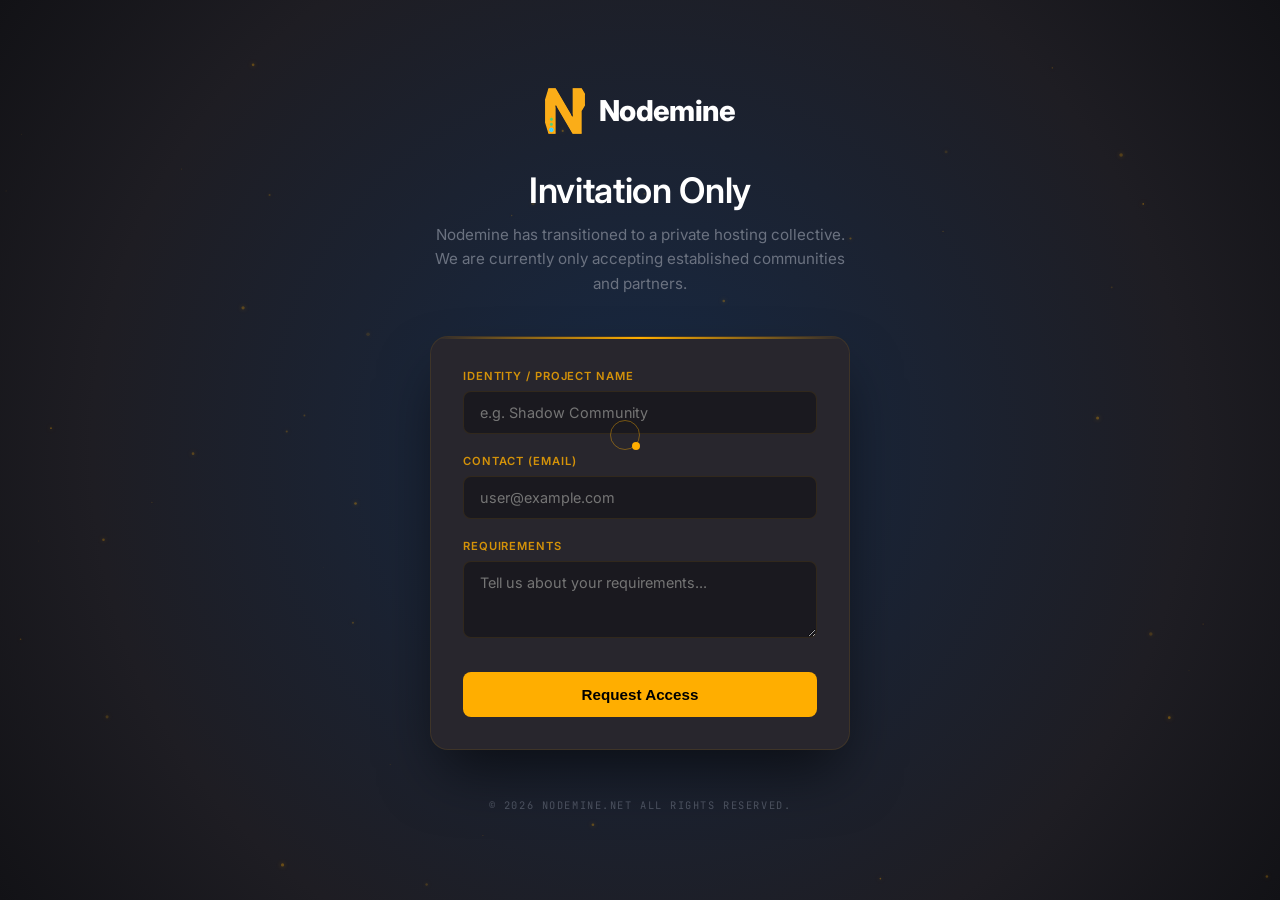
<file: contact.html>
<!DOCTYPE html>
<html lang="en">
<head>
  <meta charset="UTF-8">
  <meta name="viewport" content="width=device-width, initial-scale=1.0">
  <title>Nodemine</title>
  <link rel="icon" type="image/x-icon" href="./img/logo-small.png">
  <link rel="preconnect" href="https://fonts.googleapis.com">
  <link rel="preconnect" href="https://fonts.gstatic.com" crossorigin>
  <link href="https://fonts.googleapis.com/css2?family=Inter:wght@300;400;600;800&family=JetBrains+Mono:wght@400;500&display=swap" rel="stylesheet">
  <style>
    :root {
      --bg-dark: #1e1d23;
      --bg-card: #28262d;
      --primary: #172944;
      --gold: #ffae00;
      --text: #d1d5db;
      --text-dim: #6b7280;
      --border: rgba(255, 174, 0, 0.1); /* Subtle gold tint on borders */
      --font-main: 'Inter', sans-serif;
      --font-mono: 'JetBrains Mono', monospace;
    }

    * { margin: 0; padding: 0; box-sizing: border-box; }
    
    body {
      /* Stronger emphasis on Primary #172944 in the background gradient */
      background: radial-gradient(circle at center, var(--primary) 0%, var(--bg-dark) 70%, #121216 100%);
      color: var(--text);
      font-family: var(--font-main);
      overflow: hidden;
      display: flex;
      align-items: center;
      justify-content: center;
      height: 100vh;
      cursor: none;
    }

    /* BACKGROUND PARTICLES */
    #bg-canvas {
      position: fixed;
      top: 0; left: 0;
      z-index: 0;
      pointer-events: none;
      opacity: 0.5;
    }

    /* CURSOR */
    #cursor { width: 8px; height: 8px; background: var(--gold); border-radius: 50%; position: fixed; pointer-events: none; z-index: 9999; transform: translate(-50%,-50%); transition: transform 0.1s; }
    #cursor-ring { width: 30px; height: 30px; border: 1px solid rgba(255, 174, 0, 0.4); border-radius: 50%; position: fixed; pointer-events: none; z-index: 9998; transform: translate(-50%,-50%); transition: all 0.15s ease-out; }

    /* MAIN CONTAINER */
    .container {
      position: relative;
      z-index: 10;
      width: 100%;
      max-width: 500px;
      padding: 40px;
      text-align: center;
      animation: fadeIn 0.8s ease-out;
    }

    @keyframes fadeIn {
      from { opacity: 0; transform: translateY(10px); }
      to { opacity: 1; transform: translateY(0); }
    }

    .logo {
      display: inline-flex;
      align-items: center;
      justify-content: center;
      gap: 14px;
      margin-bottom: 35px;
      text-decoration: none;
    }

    .logo svg { 
        width: 44px; height: 44px; flex-shrink: 0; 
        filter: drop-shadow(0 0 10px rgba(255, 174, 0, 0.3)); 
    }
    
    .logo-text {
      font-weight: 800;
      font-size: 1.8rem;
      color: #ffffff;
      letter-spacing: -0.02em;
      line-height: 1;
      margin: 0;
    }

    @keyframes pulse {
      0% { opacity: 1; }
      50% { opacity: 0.4; }
      100% { opacity: 1; }
    }

    h1 {
      font-size: 2.2rem;
      font-weight: 600;
      color: #fff;
      margin-bottom: 12px;
      letter-spacing: -0.01em;
    }

    p {
      color: var(--text-dim);
      font-size: 0.95rem;
      line-height: 1.6;
      margin-bottom: 40px;
    }

    /* ACCESS FORM */
    .access-form {
      background: var(--bg-card);
      padding: 32px;
      border-radius: 18px;
      border: 1px solid var(--border);
      text-align: left;
      box-shadow: 0 30px 60px -12px rgba(0, 0, 0, 0.6);
      position: relative;
      overflow: hidden;
    }

    /* Subtle accent line on top of form */
    .access-form::before {
        content: '';
        position: absolute;
        top: 0; left: 0; right: 0;
        height: 2px;
        background: linear-gradient(90deg, transparent, var(--gold), transparent);
    }

    .form-group { margin-bottom: 20px; }

    label {
      display: block;
      font-size: 0.7rem;
      font-weight: 600;
      text-transform: uppercase;
      color: var(--gold); /* Switched to gold for emphasis */
      opacity: 0.8;
      margin-bottom: 8px;
      letter-spacing: 0.08em;
    }

    input, textarea {
      width: 100%;
      background: #1a191f;
      border: 1px solid var(--border);
      border-radius: 8px;
      padding: 12px 16px;
      color: #fff;
      font-family: var(--font-main);
      font-size: 0.9rem;
      transition: all 0.2s;
    }

    input:focus, textarea:focus {
      outline: none;
      border-color: var(--gold);
      background: #212026;
      box-shadow: 0 0 10px rgba(255, 174, 0, 0.05);
    }

    .btn {
      width: 100%;
      background: var(--gold);
      color: #000;
      border: none;
      padding: 14px;
      border-radius: 8px;
      font-weight: 700;
      font-size: 0.95rem;
      cursor: none;
      transition: all 0.3s ease;
      margin-top: 10px;
    }

    .btn:hover {
      transform: translateY(-2px);
      box-shadow: 0 8px 25px rgba(255, 174, 0, 0.4);
      background: #ffbd33;
    }

    footer {
      margin-top: 48px;
      font-family: var(--font-mono);
      font-size: 0.65rem;
      color: var(--text-dim);
      letter-spacing: 0.15em;
      opacity: 0.6;
    }
  </style>
</head>
<body>

<div id="cursor"></div>
<div id="cursor-ring"></div>
<canvas id="bg-canvas"></canvas>

<div class="container">
  <div class="logo">
    <img viewBox="0 0 800 800" src="./img/logo-small.png" width=40px>
      
    </img>
    <div class="logo-text">Nodemine</div>
  </div>


  <h1>Invitation Only</h1>
  <p>Nodemine has transitioned to a private hosting collective. We are currently only accepting established communities and partners.</p>

  <div class="access-form">
    <form id="accessForm">
      <div class="form-group">
        <label>Identity / Project Name</label>
        <input type="text" id="projectName" placeholder="e.g. Shadow Community" required>
      </div>
      <div class="form-group">
        <label>Contact (Email)</label>
        <input type="text" id="contactInfo" placeholder="user@example.com" required>
      </div>
      <div class="form-group">
        <label>Requirements</label>
        <textarea id="requirements" rows="3" placeholder="Tell us about your requirements..."></textarea>
      </div>
      <button type="submit" class="btn">Request Access</button>
    </form>
  </div>

  <footer>
    &copy; 2026 NODEMINE.NET ALL RIGHTS RESERVED.
  </footer>
</div>

<script>
  // EMAIL CLIENT POP LOGIC
  document.getElementById('accessForm').addEventListener('submit', function(e) {
    e.preventDefault();
    
    const name = document.getElementById('projectName').value;
    const contact = document.getElementById('contactInfo').value;
    const reqs = document.getElementById('requirements').value;
    
    const subject = encodeURIComponent(`Nodemine Access Request: ${name}`);
    const body = encodeURIComponent(
      `Project/Identity: ${name}\n` +
      `Contact Method: ${contact}\n\n` +
      `Detailed Requirements:\n${reqs}`
    );
    
    window.location.href = `mailto:support@nodemine.net?subject=${subject}&body=${body}`;
  });

  // CURSOR LOGIC
  const cursor = document.getElementById('cursor');
  const ring = document.getElementById('cursor-ring');
  
  document.addEventListener('mousemove', e => {
    cursor.style.left = e.clientX + 'px';
    cursor.style.top = e.clientY + 'px';
    ring.style.left = e.clientX + 'px';
    ring.style.top = e.clientY + 'px';
  });

  // Background Particles
  const canvas = document.getElementById('bg-canvas');
  const ctx = canvas.getContext('2d');
  let w, h;
  const setCanvasSize = () => {
    w = canvas.width = window.innerWidth;
    h = canvas.height = window.innerHeight;
  };
  window.addEventListener('resize', setCanvasSize);
  setCanvasSize();

  const particles = Array.from({ length: 60 }, () => ({
    x: Math.random() * w,
    y: Math.random() * h,
    size: Math.random() * 1.8,
    speed: Math.random() * 0.3 + 0.1,
    opacity: Math.random() * 0.5 + 0.2
  }));

  function animate() {
    ctx.clearRect(0, 0, w, h);
    particles.forEach(p => {
      p.y -= p.speed;
      if (p.y < 0) p.y = h;
      
      ctx.beginPath();
      ctx.arc(p.x, p.y, p.size, 0, Math.PI * 2);
      ctx.fillStyle = `rgba(255, 174, 0, ${p.opacity})`;
      ctx.shadowBlur = 5;
      ctx.shadowColor = '#ffae00';
      ctx.fill();
    });
    requestAnimationFrame(animate);
  }
  animate();
</script>

</body>
</html>
</file>
